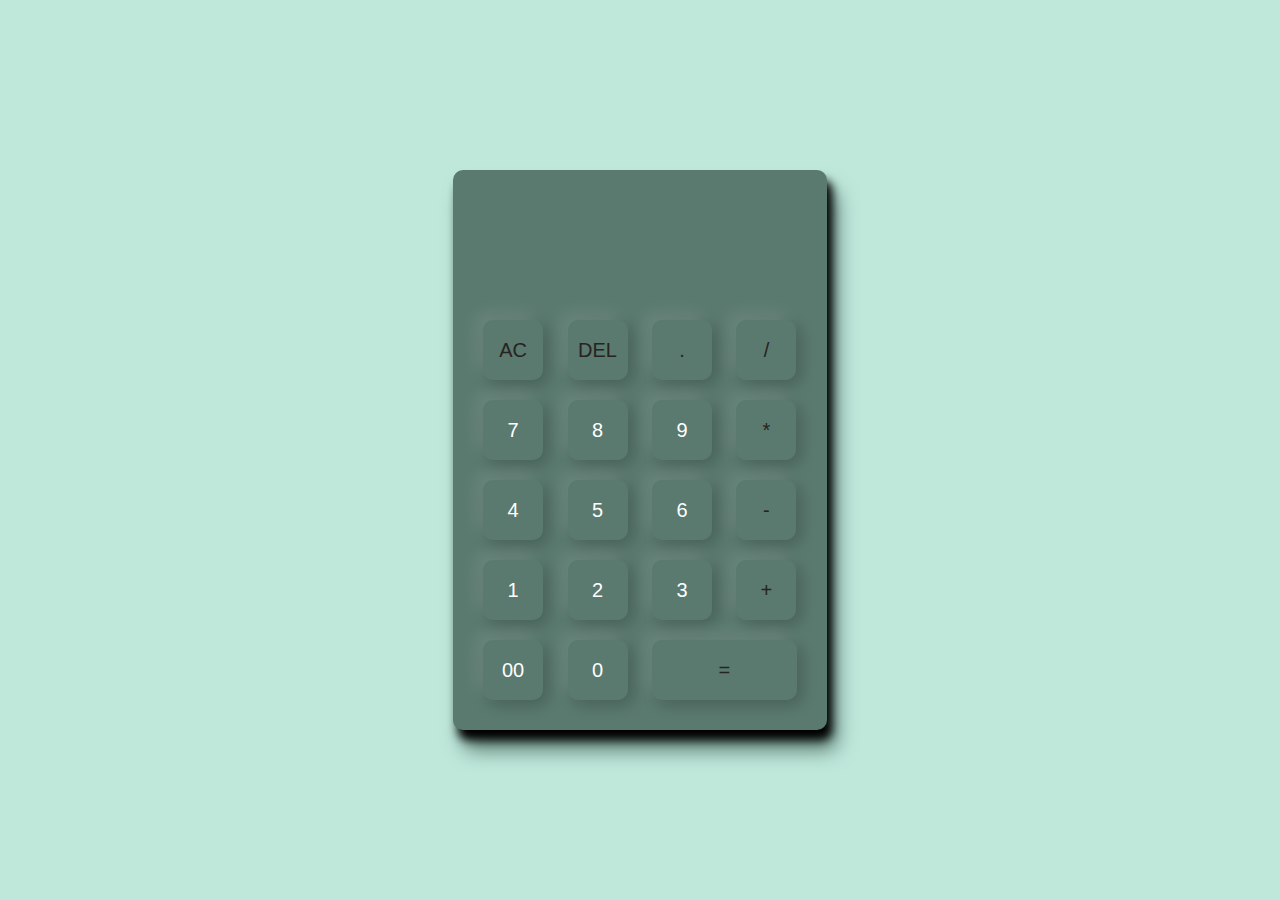
<file: Calculator/index.html>
<!DOCTYPE html>
<html lang="en">

<head>
    <meta charset="UTF-8">
    <meta name="viewport" content="width=device-width, initial-scale=1.0">
    <title>Calculator</title>
    <link rel="stylesheet" href="./css/style.css">
</head>

<body>
    <div class="container">
        <div class="calculator">
            <form>
                <div class="display">
                    <input type="text" name="display">
                </div>
                <div>
                    <input type="button" value="AC" onclick="display.value = '' " class="operator">
                    <input type="button" value="DEL" onclick="display.value = display.value .toString().slice(0,-1) " class="operator">
                    <input type="button" value="." onclick="display.value += '.' " class="operator">
                    <input type="button" value="/" onclick="display.value += '/' " class="operator">
                </div>
                <div>
                    <input type="button" value="7" onclick="display.value += '7' ">
                    <input type="button" value="8" onclick="display.value += '8' ">
                    <input type="button" value="9" onclick="display.value += '9' ">
                    <input type="button" value="*" onclick="display.value += '*' " class="operator">
                </div>
                <div>
                    <input type="button" value="4" onclick="display.value += '4' ">
                    <input type="button" value="5" onclick="display.value += '5' ">
                    <input type="button" value="6" onclick="display.value += '6' ">
                    <input type="button" value="-" onclick="display.value += '-' " class="operator">
                </div>
                <div>
                    <input type="button" value="1" onclick="display.value += '1' ">
                    <input type="button" value="2" onclick="display.value += '2' ">
                    <input type="button" value="3" onclick="display.value += '3' ">
                    <input type="button" value="+" onclick="display.value += '+' " class="operator">
                </div>
                <div>
                    <input type="button" value="00" onclick="display.value += '00' ">
                    <input type="button" value="0" onclick="display.value += '0' ">
                    <input type="button" value="=" class="eq operator" onclick="display.value = eval(display.value)">
                </div>

            </form>
        </div>
    </div>
</body>

</html>
</file>
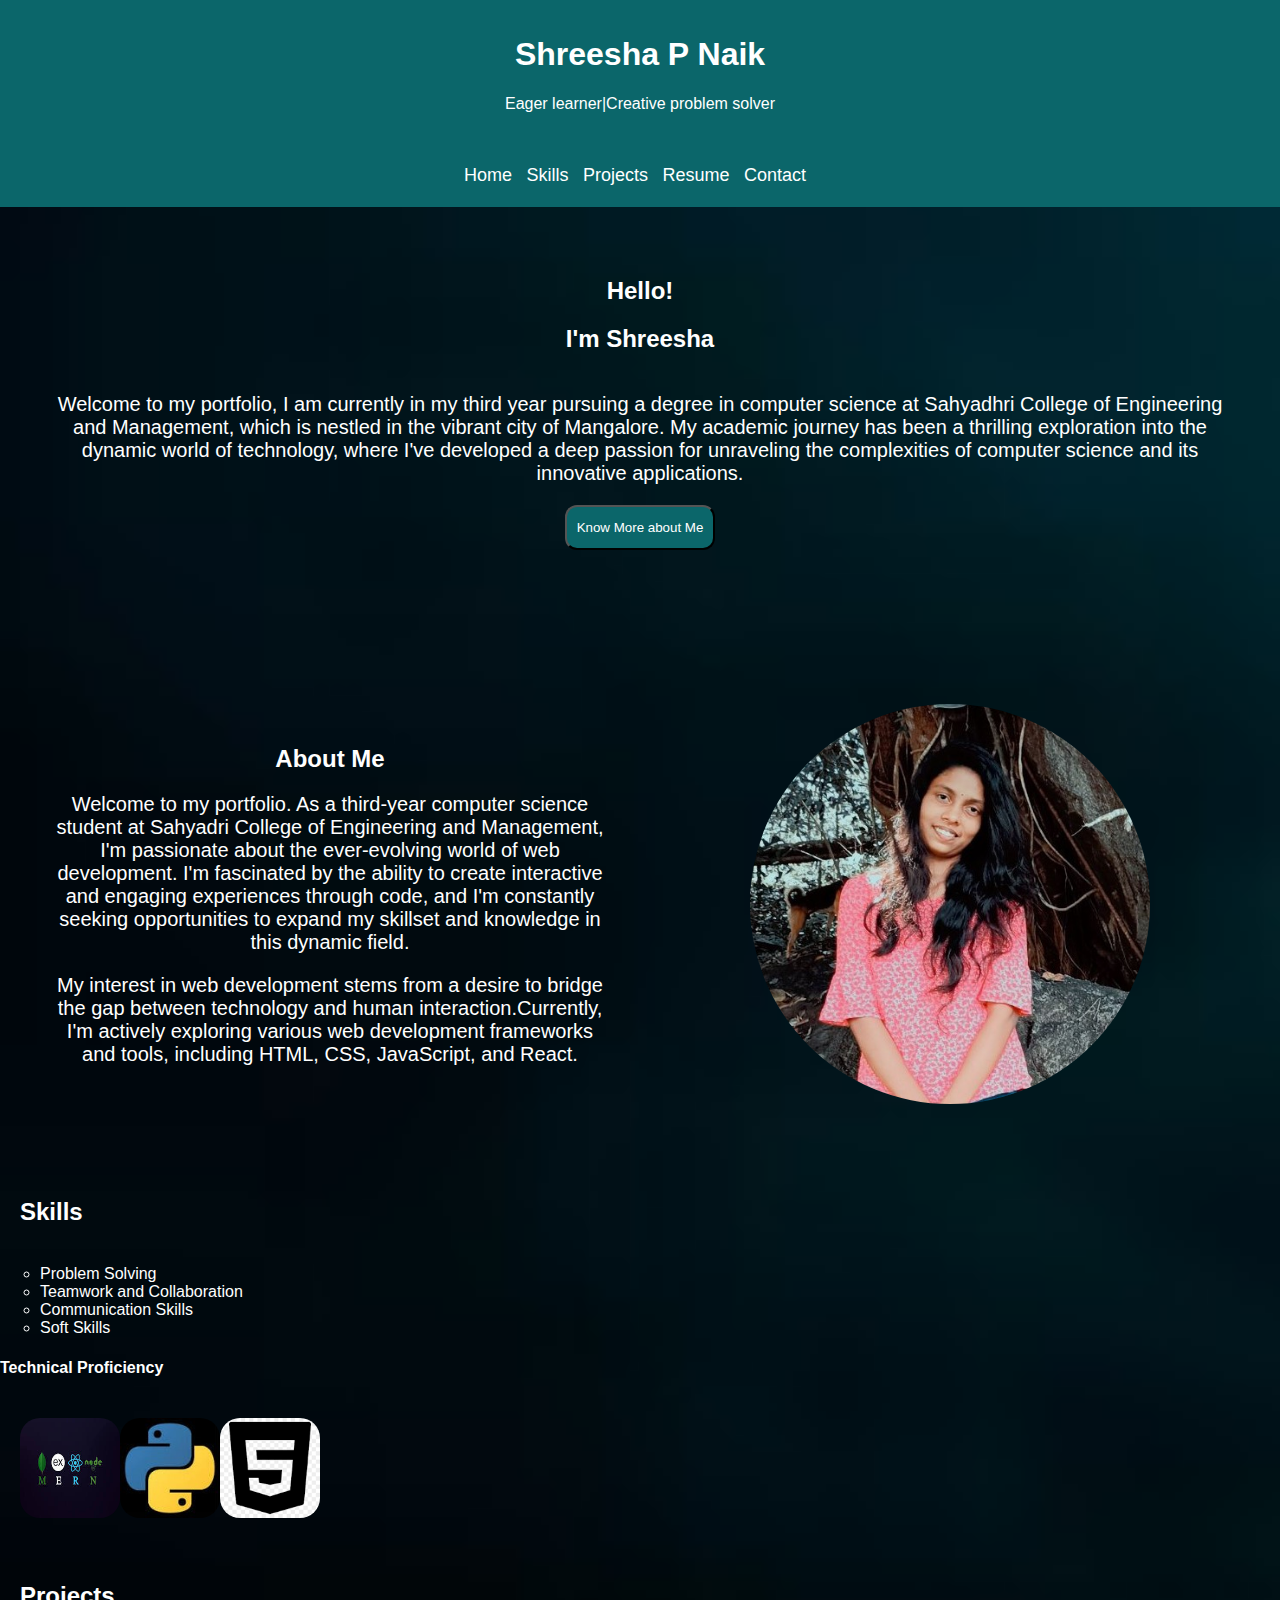
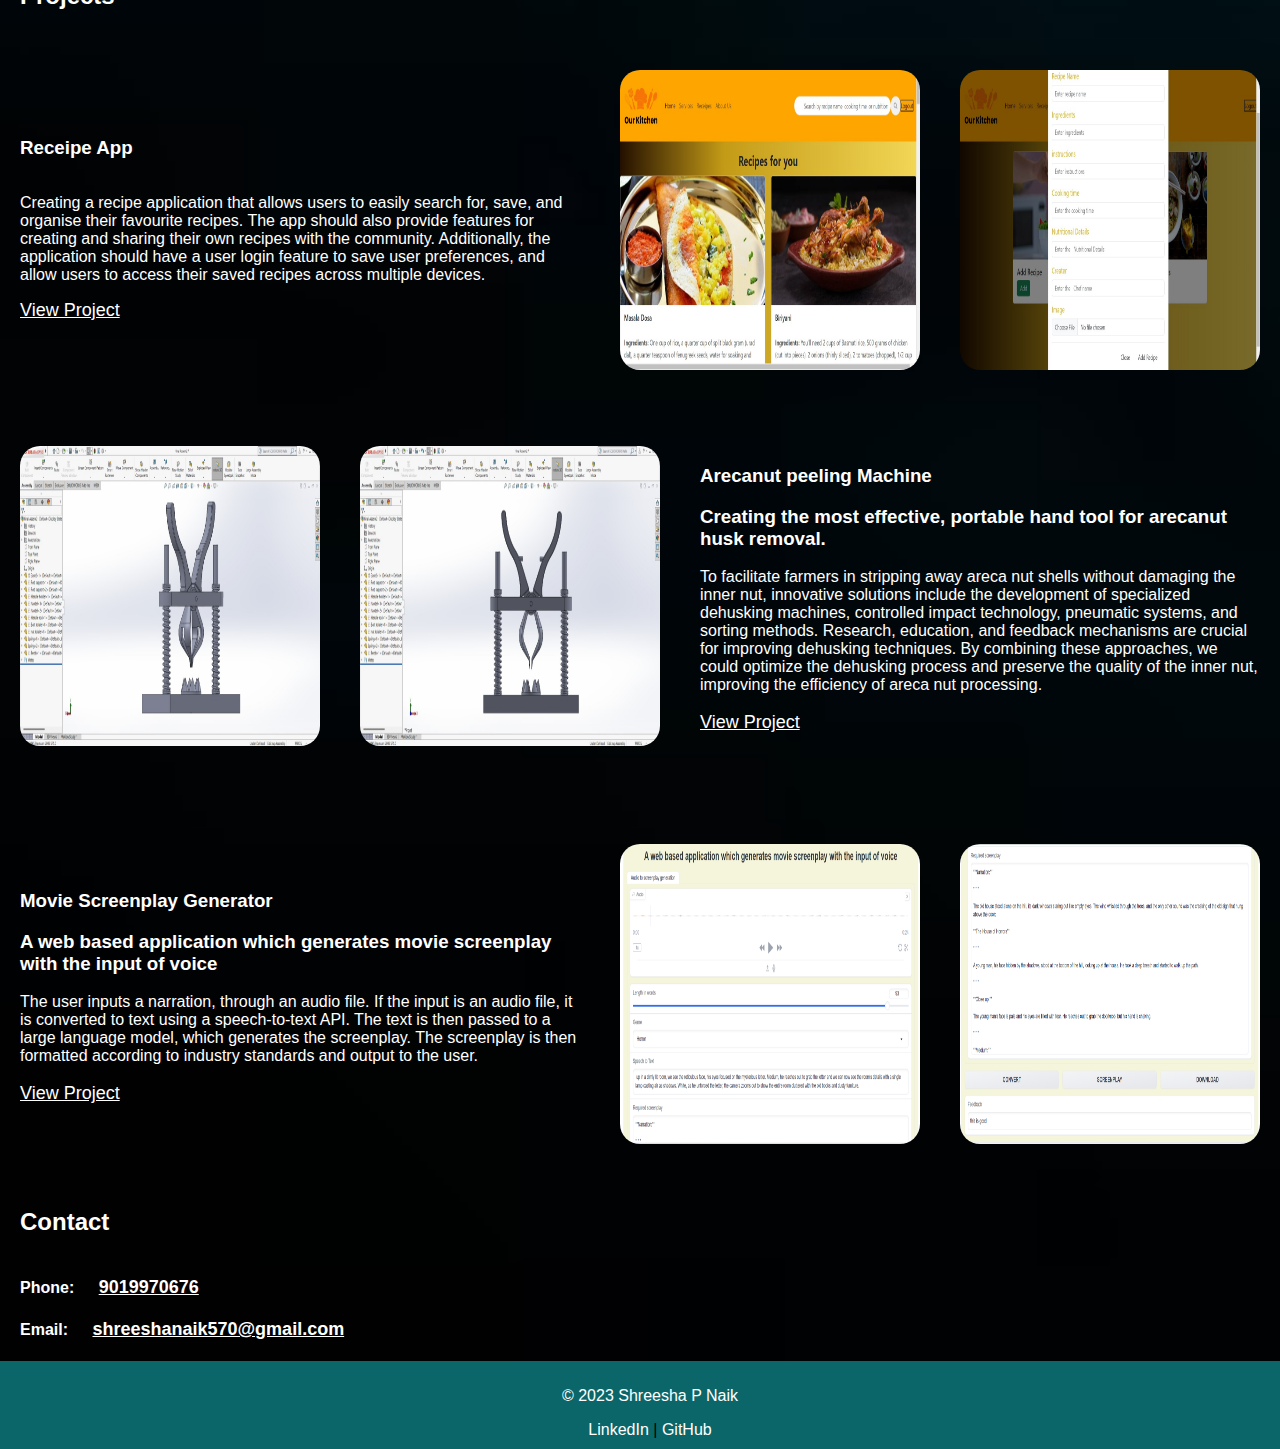
<file: Portfolio/index.html>
<!DOCTYPE html>
<html lang="en">

<head>
    <meta charset="UTF-8">
    <meta name="viewport" content="width=device-width, initial-scale=1.0">
    <title>Personal Portfolio</title>
    <link rel="stylesheet" href="./css/style.css">
</head>

<body>
    <header>
        <h1>Shreesha P Naik</h1>
        <p>Eager learner|Creative problem solver</p>
    </header>
    <nav justify-content: center;>
        <ul>
            <li id="style"><a href="./index.html">Home</a></li>
            <li id="style"><a href="#skill">Skills</a></li>
            <li id="style"><a href="#project">Projects</a></li>
            <li id="style"><a href="Resume.pdf">Resume</a></li>
            <li id="style"><a href="#contact">Contact</a></li>
        </ul>
    </nav>
    <section>
        <section>
            <div class="flex-container">

                <div class="flex-item">
                    <h2>Hello!</h2>
                    <h2>I'm Shreesha</h2>
                    <p style="color:white; float: left; font-size: 20px;">Welcome to my portfolio,
                        I am currently in my third year pursuing a degree in computer science at Sahyadhri College of
                        Engineering and Management, which is nestled in the vibrant city of Mangalore. My academic
                        journey has been a thrilling exploration into the dynamic world of technology, where I've
                        developed a deep passion for unraveling the complexities of computer science and its innovative
                        applications. </p>
                    <a href="#about"> <button
                            style="background-color: #0B666A; color: white; border-radius: 12px;width: 150px;height: 45px;">Know
                            More about
                            Me</button> </a>
                    <br><br><br><br>
                </div>
            </div>
            <div id="about">
                <div class="flex-container">
                    <div class="flex-item">
                        <h2 style="color: white ">About Me</h2>
                        <p style="color:white; font-size: 20px;">Welcome to my portfolio. As a third-year computer
                            science
                            student at Sahyadri College of Engineering and Management, I'm passionate about the
                            ever-evolving
                            world of web development. I'm fascinated by the ability to create interactive and engaging
                            experiences through code, and I'm constantly seeking opportunities to expand my skillset and
                            knowledge in this dynamic field.</p>
                        <p style="color:white; font-size: 20px;">My interest in web development stems from a desire to
                            bridge
                            the gap between technology and human interaction.Currently, I'm actively exploring various
                            web
                            development frameworks and tools, including HTML, CSS, JavaScript, and React.</p>
                    </div>
                    <div class="flex-item">
                        <img src="./images/mypic.jpg" alt="Your Image"
                            style="width: 400px; height: 400px; border-radius: 50%; float: none;">
                    </div>

                </div>
            </div>
            <div id="skill">
                <h2 style="color: white;padding: 20px;">Skills</h2>
                <section>
                    <ul type="circle">
                        <li>Problem Solving</li>
                        <li>Teamwork and Collaboration</li>
                        <li>Communication Skills</li>
                        <li>Soft Skills</li>
                    </ul>
                </section>
                <h4>Technical Proficiency</h4>
                <section class="skill-flex">
                    <div><img src="./images/mernlogo.jpeg" alt="Project 1 Image" style="width: 100px; height: 100px;">
                    </div>

                    <div>
                        <img src="./images/pylogo.jpeg" alt="Project 1 Image" style="width: 100px; height: 100px;">
                    </div>
                    <div>
                        <img src="./images/csslogo.png" alt="Project 1 Image" style="width: 100px; height: 100px;">
                    </div>
                </section>
            </div>
            <div id="project">
                <h2 style="color: white;padding: 20px;">Projects</h2>

                <section class="pro1-flex">
                    <div>
                        <h3 style="color: white">Receipe App</h3>
                        <p style="color: white; float: left;">Creating a recipe application that allows users to easily
                            search for,
                            save, and
                            organise their
                            favourite recipes. The app should also provide features for creating and sharing their own
                            recipes with the community. Additionally, the application should have a user login feature
                            to
                            save user preferences, and allow users to access their saved recipes across multiple
                            devices.</p><br><br>
                        <a id="style-text"
                            href="https://drive.google.com/file/d/1ynS6N2SuU_WBKEcrqDeTvWG0KhERjpqc/view?usp=sharing">View
                            Project</a>
                    </div>
                    <div>
                        <img src="./images/rcpapp1.jpg" alt="Project 1 Image"
                            style="width: 300px; height: 300px; float: right;">
                    </div>
                    <div>
                        <img src="./images/rcpapp2.jpg" alt="Project 1 Image"
                            style="width: 300px; height: 300px; float: right;">
                    </div>
                    <br>
                </section>
                <br>
                <br>
                <section class="pro2-flex">
                    <div>
                        <img src="./images/areca1.jpg" alt="Project 1 Image" style="width: 300px; height: 300px;">
                    </div>
                    <div>
                        <img src="./images/areca2.jpg" alt="Project 1 Image" style="width: 300px; height: 300px;">

                    </div>
                    <div>
                        <h3 style="color: white">Arecanut peeling Machine</h3>
                        <h3 style="color: white">Creating the most effective, portable hand tool for arecanut husk
                            removal.
                        </h3>
                        <p style="color: white">To facilitate farmers in stripping away areca nut shells without
                            damaging the inner
                            nut, innovative solutions include the development of specialized dehusking machines,
                            controlled impact
                            technology, pneumatic systems, and sorting methods. Research, education, and feedback
                            mechanisms are
                            crucial for improving dehusking techniques. By combining these approaches, we could optimize
                            the
                            dehusking process and preserve the quality of the inner nut, improving the efficiency of
                            areca nut
                            processing.
                            <br>
                            <br>
                            <a id="style-text" href="./images/areca.mp4">View Project</a>
                        </p>
                    </div>
                </section><br><br><br>
                <section class="pro3-flex">
                    <div>
                        <h3 style="color: white">Movie Screenplay Generator</h3>
                        <h3 style="color: white">A web based application which generates movie screenplay with the input
                            of
                            voice</h3>
                        <p style="color:white;">The user inputs a narration, through an audio file. If the input is an
                            audio
                            file, it is converted to
                            text using a speech-to-text API. The text is then passed to a large language model, which
                            generates
                            the screenplay. The screenplay is then formatted according to industry standards and output
                            to the
                            user.
                            <br>
                            <br>
                            <a id="style-text"
                                href="https://huggingface.co/spaces/shreeshanaik-18/Accolade-Project">View
                                Project</a>
                        </p>
                    </div>
                    <div>
                        <img src="./images/wrkg-intfc1.png" alt="Project 1 Image" style="width: 300px; height: 300px;">
                    </div>
                    <div>
                        <img src="./images/wrkg-intfc2.png" alt="Project 1 Image" style="width: 300px; height: 300px;">
                    </div>
                </section>
                <div id="contact">
                    <section id="contact">
                        <h2 style="color: white;padding: 20px;">Contact</h2>
                        <h4><label>Phone:</label>
                            <a id="style-text" href="tel:9019970676"> 9019970676</a>
                        </h4>
                        <h4><label>Email:</label>
                            <a id="style-text" href="mailto:shreeshanaik570@gmail.com; ">shreeshanaik570@gmail.com</a>
                        </h4>
                    </section>
                </div>
        </section>

        <footer>
            <p style="color: white">&copy; 2023 Shreesha P Naik</p>
            <a
                href="https://www.linkedin.com/in/shreesha-naik-2261a1226?utm_source=share&utm_campaign=share_via&utm_content=profile&utm_medium=android_app">LinkedIn</a>
            | <a href="https://github.com/dashboard">GitHub</a>

        </footer>
</body>

</html>
</file>
<file: Calculator/css/style.css>
* {
    margin: 0;
    padding: 0;
    font-family: 'Poppins', sans-serif;
    box-sizing: border-box;
}

.container {
    width: 100%;
    height: 100vh;
    background-color: rgb(191, 232, 219);
    display: flex;
    align-items: center;
    justify-content: center;
}

.calculator {
    background-color: rgb(90, 121, 111);
    padding: 20px;
    border-radius: 10px;
    box-shadow: 5px 10px 10px black, 10px 20px 20px rgb(90, 121, 111);
}

.calculator form input {
    border: 0;
    outline: 0;
    width: 60px;
    height: 60px;
    border-radius: 10px;
    box-shadow: -8px -8px 15px rgba(255, 255, 255, 0.1), 5px 5px 15px rgba(0, 0, 0, 0.2);
    background-color: transparent;
    font-size: 20px;
    color: #fff;
    cursor: pointer;
    margin: 10px;
}

form .display {
    display: flex;
    justify-content: flex-end;
    margin: 20px 0;
}

form .display input {
    text-align: right;
    flex: 1;
    font-size: 45px;
    box-shadow: none;
    /* box-shadow: -8px -8px 15px rgba(255, 255, 255, 0.1), 5px 5px 15px rgba(0, 0, 0, 0.2); */
}

form input.eq {
    width: 145px;
}

form input.operator{
    color: rgb(39, 35, 33);
}
</file>
<file: Portfolio/css/style.css>
body {

  font-family: Arial, sans-serif;
  background-image: url(../images/bg.avif);
  background-repeat: no-repeat;
  background-size: cover;
  margin: 0;
  padding: 0;

}

header {

  background-color: #0B666A;
  color: white;
  padding: 15px;
  text-align: center;
}

nav {
  display: flex;
  flex-direction: column;
  background-color: #0B666A;
  padding: 5px;
  text-align: center;
}

nav ul {
  list-style-type: none;
  padding: 0;
}

nav ul li {
  display: inline;
  margin-right: 10px;
}

nav ul li a {
  color: white;
  text-decoration: none;
}

.content {
  padding: 20px;
  margin-bottom: 200px;
}

footer {
  /* position: fixed; */
  left: 0;
  bottom: 0;
  width: 100%;
  background-color: #0B666A;
  text-decoration: none;
  padding: 10px;
  text-align: center;
}

footer a {
  color: white;
  text-decoration: none;
}

.flex-container {
  display: flex;
  flex-direction: row;
  justify-content: space-between;
  align-items: center;
  padding: 20px;
}

.flex-item {
  flex: 1;
  color: white;
  /* box-shadow: 5px 10px 10px black, 10px 20px 20px #0a1b1c; */
  padding: 10px;
  margin: 10px;
  flex-wrap: wrap;
  padding: 20px;
  text-align: center;
}

.content {
  color: aliceblue;
}

.pro1-flex {
  display: flex;
  flex-direction: row;
  justify-content: space-between;
  align-items: center;
}

.pro1-flex>div {
  flex-wrap: wrap;
  padding: 20px;
}

.pro2-flex {
  display: flex;
  flex-direction: row;
  justify-content: space-between;
  align-items: center;
}

.pro2-flex>div {
  flex-wrap: wrap;
  padding: 20px;
}

.pro3-flex {
  display: flex;
  flex-direction: row;
  justify-content: space-between;
  align-items: center;
}

.pro3-flex>div {
  flex-wrap: wrap;
  padding: 20px;
}

.skill-flex {
  display: flex;
  flex-direction: row;
  align-items: center;
}

.skill-flex {
  flex-wrap: wrap;
  padding: 20px;
}

#style-text {
  color: white;
  font-size: large;
}

#style-text:hover {
  color: #0B666A;
}

#skill {
  color: white;
}

label {
  color: white;
  padding: 20px;
}

#style {
  color: white;
  font-size: large;
}

#style:hover {
  color: #0a1b1c;
}

img {
  border-radius: 20px;
}
</file>
